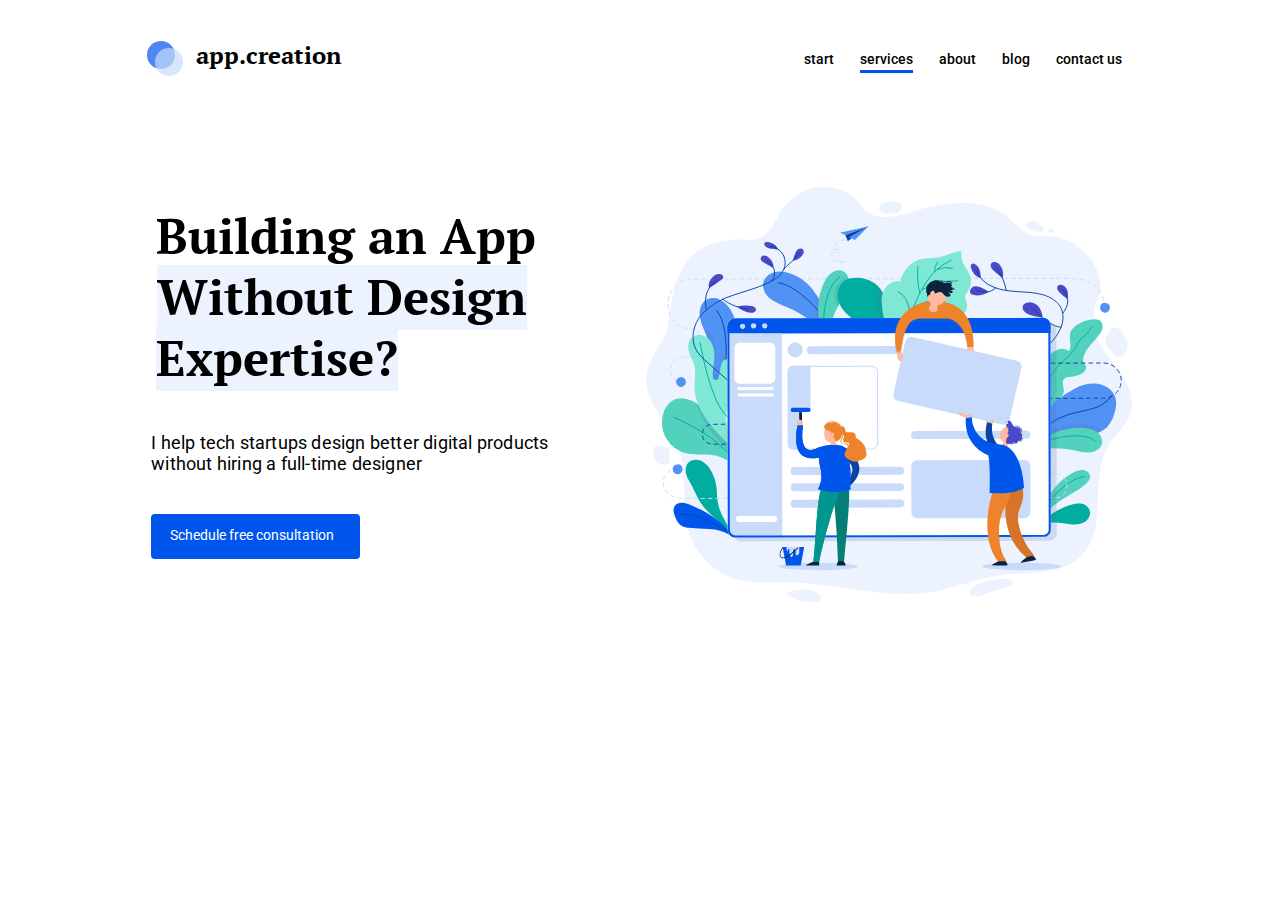
<file: index.html>
<!DOCTYPE html>
<html>
<head>
  <meta charset="utf-8">
  <meta name="viewport" content="width=device-width, initial-scale=1">
  <title>app.creation</title>
  <link href="https://fonts.googleapis.com/css2?family=Roboto:wght@500&display=swap" rel="stylesheet">
  <link rel="stylesheet" href="fonts.css">
  <link rel="stylesheet" href="styles.css">
</head>
<body>
  <div class="wrapper">
  <header class="header">
    <div class="logo">
      <div class="logo__circle logo__circle_color_dark-blue"></div>
      <div class="logo__circle logo__circle_color_blue"></div>
      <div class="logo__text">app.creation</div>
    </div>
    <input class="input" id="checkbox_id" type="checkbox">
  <nav class="menu">
    <a class="menu__item" href="#">start</a>
    <a class="menu__item menu__item_active"href="#">services</a>
    <a class="menu__item" href="#">about</a>
    <a class="menu__item" href="#">blog</a>
    <a class="menu__item" href="#">contact us </a>
  </nav>
  <label class="checkbox" for="checkbox_id">
    <div class="nav__burger">
      <span class="burger__line"></span>
  </div>
  </label>
  </header>
  <section class="main">
      <h1 class="main__title">Building an App
      <span class="main__title-text_highlight">
        Without Design Expertise?
      </span></h1>
      <p class="main__subtitle">I help tech startups design better digital
         products without hiring a full-time designer </p>
      <a class="main__button" href="#">
        Schedule free consultation
      </a>
  </section>
  </div>
</body>
</html>
</file>
<file: fonts.css>
@font-face {
    font-family: 'pt_serif';
    src: url('fonts/ptserif-bold-webfont.woff') format('woff');
    font-weight: bold;
    font-style: normal;
}
@font-face {
    font-family: 'pt_serif';
    src: url('fonts/ptserif-bolditalic-webfont.woff') format('woff');
    font-weight: bold;
    font-style: italic;
}
@font-face {
    font-family: 'pt_serif';
    src: url('fonts/ptserif-italic-webfont.woff') format('woff');
    font-weight: normal;
    font-style: italic;
}
@font-face {
    font-family: 'pt_serif';
    src: url('fonts/ptserif-regular-webfont.woff') format('woff');
    font-weight: normal;
    font-style: normal;
}
</file>
<file: styles.css>
.title {
  font-family: 'Roboto', sans-serif;
}
body {
  margin: 0;
}
.wrapper {
  margin: auto;
  width: 80%;
}
.header {
  display: flex;
  justify-content: space-between;
  margin-bottom: 7vw;
}
.logo {
  position: relative;
  padding: 40px 0;
  padding-left: 49px;
  font-family: pt_serif,arial,helvetica,sans-serif;
  font-weight: bold;
  font-size: 24px;
  line-height: 30px;
}
.logo__circle{
  position: absolute;
  left: 0;
  top: 50%;
  transform: translateY(-50%);
  width: 28px;
  height: 28px;
}
.logo__circle_color_dark-blue{
  background: #0056EC;
  border-radius: 50%;
  opacity: .7;
}
.logo__circle_color_blue{
  left: 8px;
  top: 56%;
  background: #C8DBFB;
  border-radius: 50%;
  opacity: .7;
}
.menu{
  display: flex;
  align-items: center;
}
.menu__item{
  position: relative;
  margin-right: 27px;
  font: 500 18px/21px Roboto,arial,helvetica,sans-serif;
  color: #000;
  text-decoration: none;
  transition: opacity .5;
  margin: 3px 0px 0px 26px;
}
.menu__item:last-child {
  margin-right: 10px;
}
.menu__item_active::after {
  position: absolute;
  display: block;
  content: '';
  left: 0;
  width: 100%;
  height: 3px;
  background: #0056EC;
}
.menu__item:hover {
  opacity: 0.5;
}
.menu__item:hover:after{
  position: absolute;
  left: 0;
  display: block;
  content: '';
  width: 100%;
  height: 3px;
  background: #0056EC;
}
.menu__item:after {
  position: absolute;
  left: 0;
  display: block;
  content: '';
  width: 0;
  height: 3px;
  background: #0056EC;
  opacity: 0;
  transition: opacity .5s,width .5s;
}
.menu__item:hover:after,.menu__item_active:after {
  opacity: 1;
  width: 100%;
}
.main{
  padding:4vw 64% 160px 0;
  background: top right no-repeat url(img/mainImg.svg);
  background-size: 40vw,34vw;
}
.main__title{
  margin: 0 0 35px 0;
  font: bold 66px/65px pt_serif,arial,helvetica,sans-serif;
  line-height: 4.5vw;
}
.main__title-text_highlight{
  background: #ECF3FF;
  margin: 0 0 40px 0;
  font: bold 66px/65px pt_serif,arial,helvetica,sans-serif;
}
.main__subtitle{
  font: 21px/25px Roboto,arial,helvetica,sans-serif;
  margin: 0px 86px 44px 5px;
  letter-spacing: 0.2px;
}
.main__button {
  display: inline-block;
  font: 18px/25px Roboto, arial, helvetica, sans-serif;
  color: #fff;
  background: #0056EC;
  padding: 14px 35px 15px 21px;
  text-decoration: none;
  border-radius: 4px;
  transition: opacity .5s;
  margin-left: 4px;
  overflow: visible !important;
}
.main__button:hover {
  box-shadow: none;
  -webkit-animation: si-button-pulse 1s 0s ease-out 2;
  -moz-animation: si-button-pulse 1s 0s ease-out 2;
  animation: si-button-pulse 1s 0s ease-out 2;
  overflow: hidden;
}
@keyframes si-button-pulse {
  from {box-shadow: 0 0 8px 6px blue, 0 0 12px 14px blue;
  }
  to {box-shadow: 0 0 10px 4px rgba(255, 48, 26, 0), 0 0 5px 30px rgba(255, 48, 26, 0);
  }
}
#checkbox_id {
  display: none;
}
.checkbox {
  display: none;
}
@media (max-width:1898px) {
.wrapper{
  width: 81%;
 }
}
@media (max-width:1830px)  {
 .wrapper{
   width: 84%;
 }
}
@media (max-width:1526px)  {
 .main {
   padding: 3vw 58% 160px 0;
 }
 .main__title{
   line-height: 5.5vw;
 }
}
@media (max-width:1464px)  {
 .main {
   padding: 3vw 57% 160px 0;
 }
 .main__subtitle{
   line-height: 1;
 }
}
@media (max-width:1430px)  {
 .wrapper{
   width: 85%;
 }
}
@media (max-width:1408px)  {
 .wrapper{
   width: 86%;
 }
}
@media (max-width:1395px)  {
 .main{
   padding: 1vw 56% 160px 0;
 }
 .main__title{
   font: bold 60px/73px pt_serif,arial,helvetica,sans-serif;
 }
 .main__title-text_highlight {
   font: bold 60px/50px pt_serif,arial,helvetica,sans-serif;
   margin: 6px;
 }
 .main__subtitle{
   font: 20px/21px Roboto,arial,helvetica,sans-serif;
   margin: 0px 0px 41px 0px;
 }
 .main__button{
   font: 16px/25px Roboto,arial,helvetica,sans-serif;
 }
}
@media (max-width:1366px)  {
 .wrapper{
   width: 69%;
 }
 .menu__item{
   font: 500 14px/21px Roboto,arial,helvetica,sans-serif;
 }
 .menu{
   margin: 6px 6px 0px 0px;
 }
 .menu__item:last-child {
   margin-right: 5px;
 }
 .main{
   background-size: 38vw;
   padding: 1vw 57% 100px 0;
 }
 .main__title{
   font: bold 49px/73px pt_serif,arial,helvetica,sans-serif;
   margin: 6px 0px 42px 9px;
   line-height: 4.8vw;
 }
 .main__title-text_highlight {
   font: bold 49px/50px pt_serif,arial,helvetica,sans-serif;
   margin: 1px;
 }
 .main__subtitle{
   font: 18px/21px Roboto,arial,helvetica,sans-serif;
   margin: 0px 0px 40px 4px;
 }
 .main__button{
   font: 14px/25px Roboto,arial,helvetica,sans-serif;
   padding: 9px 26px 11px 19px;
 }
 .header{
   margin-bottom: 6vw;
 }
}
@media (max-width:1360px)  {
 .wrapper{
   width: 77%;
  }
}
@media (max-width:1144px)  {
 .wrapper{
   width: 75%;
  }
}
@media (max-width:1052px)  {
 .wrapper{
   width: 76%;
  }
 .main__title{
   font: bold 40px/43px pt_serif,arial,helvetica,sans-serif;
  }
 .main__title-text_highlight {
   font: bold 40px/43px pt_serif,arial,helvetica,sans-serif;
  }
 .main__subtitle{
   font: 15px/18px Roboto,arial,helvetica,sans-serif;
   margin: 0px 0px 41px 0px;
  }
 .main__button{
   font: 12px/15px Roboto,arial,helvetica,sans-serif;
  }
}
@media (max-width:1024px)  {
 .wrapper{
   width: 92%;
  }
 .main{
   background-size: 51vw;
   padding: 3vw 57% 100px 0;
   background-position:right;
  }
 .main__title{
   margin: 12px 0px 48px 5px;
   font: bold 50px/43px pt_serif,arial,helvetica,sans-serif;
   line-height: 6vw;
  }
 .main__title-text_highlight {
   font: bold 50px/43px pt_serif,arial,helvetica,sans-serif;
   margin: 0px 0px 0px 4px;
   line-height: 6.3vw;
  }
 .main__button{
   padding: 14px 27px 16px 17px;
   font: 14px/15px Roboto,arial,helvetica,sans-serif;
  }
 .main__subtitle {
   font: 18px/18px Roboto,arial,helvetica,sans-serif;
   margin: 0px 0px 44px 3px;
  }
 .menu{
   margin: 3px 1px 0px 0px;
  }
}
@media (max-width:941px) {
 .main__title{
   font: bold 46px/58px pt_serif,arial,helvetica,sans-serif;
 }
 .main__title-text_highlight{
   font: bold 46px/40px pt_serif,arial,helvetica,sans-serif;
 }
@media (max-width:768px) {
 .wrapper {
   margin: 0 37px;
  }
 .header {
   display: flex;
   justify-content: space-between;
   margin-bottom: 3vw;
  }
 .menu {
   display: none;
  }
 .main {
   text-align: center;
   padding: 71% 0 0;
   background-size: 91%;
   background-position: top center;
  }
 .main__title {
   font: bold 27px/39px pt_serif, arial, helvetica, sans-serif;
   margin: 43px 24px 35px 33px;
  }
 .main__title-text_highlight{
   background: #ECF3FF;
   margin: 0 0 30px 0;
   font: bold 26px/26px pt_serif,arial,helvetica,sans-serif;
  }
 .main__subtitle {
   font: 500 16px/18px Roboto, arial, helvetica, sans-serif;
   margin: 0 0 27px 33px;
   width: 79%;
  }
 .main__button {
   font: 500 14px/14px Roboto, arial, helvetica, sans-serif;
   padding: 15px 25px 15px 16px;
  }
 .logo{
   right: 13px;
  }
 .logo__text {
   display: none;
  }
 .logo__circle{
   position: absolute;
  }
 .nav__burger {
   position: absolute;
   width: 25px;
   height: 17px;
   cursor: pointer;
   right: 24px;
  }
 .burger__line{
	 position: absolute;
	 display: block;
	 width: 100%;
	 height: 3px;
	 background: #0056EC;
	 top: 7px;
  }
 .nav__burger::before,
 .nav__burger::after {
	 content: "";
	 width: 100%;
	 height: 3px;
	 background: #0056EC;
	 position: absolute;
  }
 .nav__burger::before {
	 top: 0;
  }
 .nav__burger::after {
	 bottom: 0;
  }
 #checkbox_id:checked ~ .menu{
   display: flex;
   align-items: center;
   padding-top: 46vw;
   flex-direction: column;
   width: 100vw;
   height: 100vh;
   background-color: white;
   position: fixed;
   top: 0px;
   left: 0px;
  }
 #checkbox_id:checked ~ label > .nav__burger > .burger__line {
   display: none;
  }
 #checkbox_id:checked ~ label > .nav__burger::before {
   top: 7px;
   transform: rotate(45deg);
  }
 #checkbox_id:checked ~ label > .nav__burger::after {
   top: 7px;
   transform: rotate(-45deg);;
  }
 #checkbox_id {
   display: none;
   opacity: 0;
  }
 .menu__item {
   display: block;
   padding: 20px;
   color: #333;
   font-family: 'Roboto', sans-serif;
   font-size: 30px;
   margin-left: 17px;
   font-weight: 600;
   text-decoration: none;
   transition-duration: .25s;
  }
 .menu__item:last-child {
   padding: 18px;
   margin-right: 22px;
  }
 .menu__item:hover {
   background-color: #CFD8DC;
  }
 .checkbox{
   display: flex;
   justify-content: space-between;
   align-items:center;
  }
 .menu__item_active:after {
   display: none;
  }
}
@media (max-width:748px) {
 .main {
   text-align: center;
   padding: 69% 0 0;
   background-size: 75%;
  }
 .main__subtitle{
   margin: 0 0 27px 67px;
  }
}
@media (max-width:648px) {
 .wrapper{
   width: 88%;
  }
}
@media (max-width:456px) {
 .wrapper{
   width: 81%;
  }
 .main__subtitle {
   margin: 0 0 27px 38px;
  }
}
@media (max-width:375px) {
 .wrapper {
   width: 81%;
  }
 .main{
   text-align: center;
   padding: 71% 0 0;
   background-size: 91%;
  }
 .main__title{
   margin: 42px 7px 34px 14px;
   letter-spacing: 1.1px;
   font: bold 28px/39px pt_serif, arial, helvetica, sans-serif;
  }
 .main__title-text_highlight{
   font: bold 28px/26px pt_serif,arial,helvetica,sans-serif;
   margin: 0px 5px 0px 0px;
  }
 .main__subtitle {
   margin: 0 0 26px 34px;
   font: 500 15px/18px Roboto, arial, helvetica, sans-serif;
   letter-spacing: 0.1vw;
  }
 .main__button{
   padding: 15px 26px 15px 15px;
  }
}
@media (max-width:360px) {
 .wrapper {
   width: 77%;
  }
}
@media (max-width:320px) {
 .main{
   background-size: 77%;
   padding: 57% 0 0;
  }
 .main__title{
   font: bold 23px/28px pt_serif, arial, helvetica, sans-serif;
  }
 .main__subtitle{
   font: 500 13px/15px Roboto, arial, helvetica, sans-serif;
  }
  .main__button{
   font: 500 11px/12px Roboto, arial, helvetica, sans-serif;
  }
}
</file>
